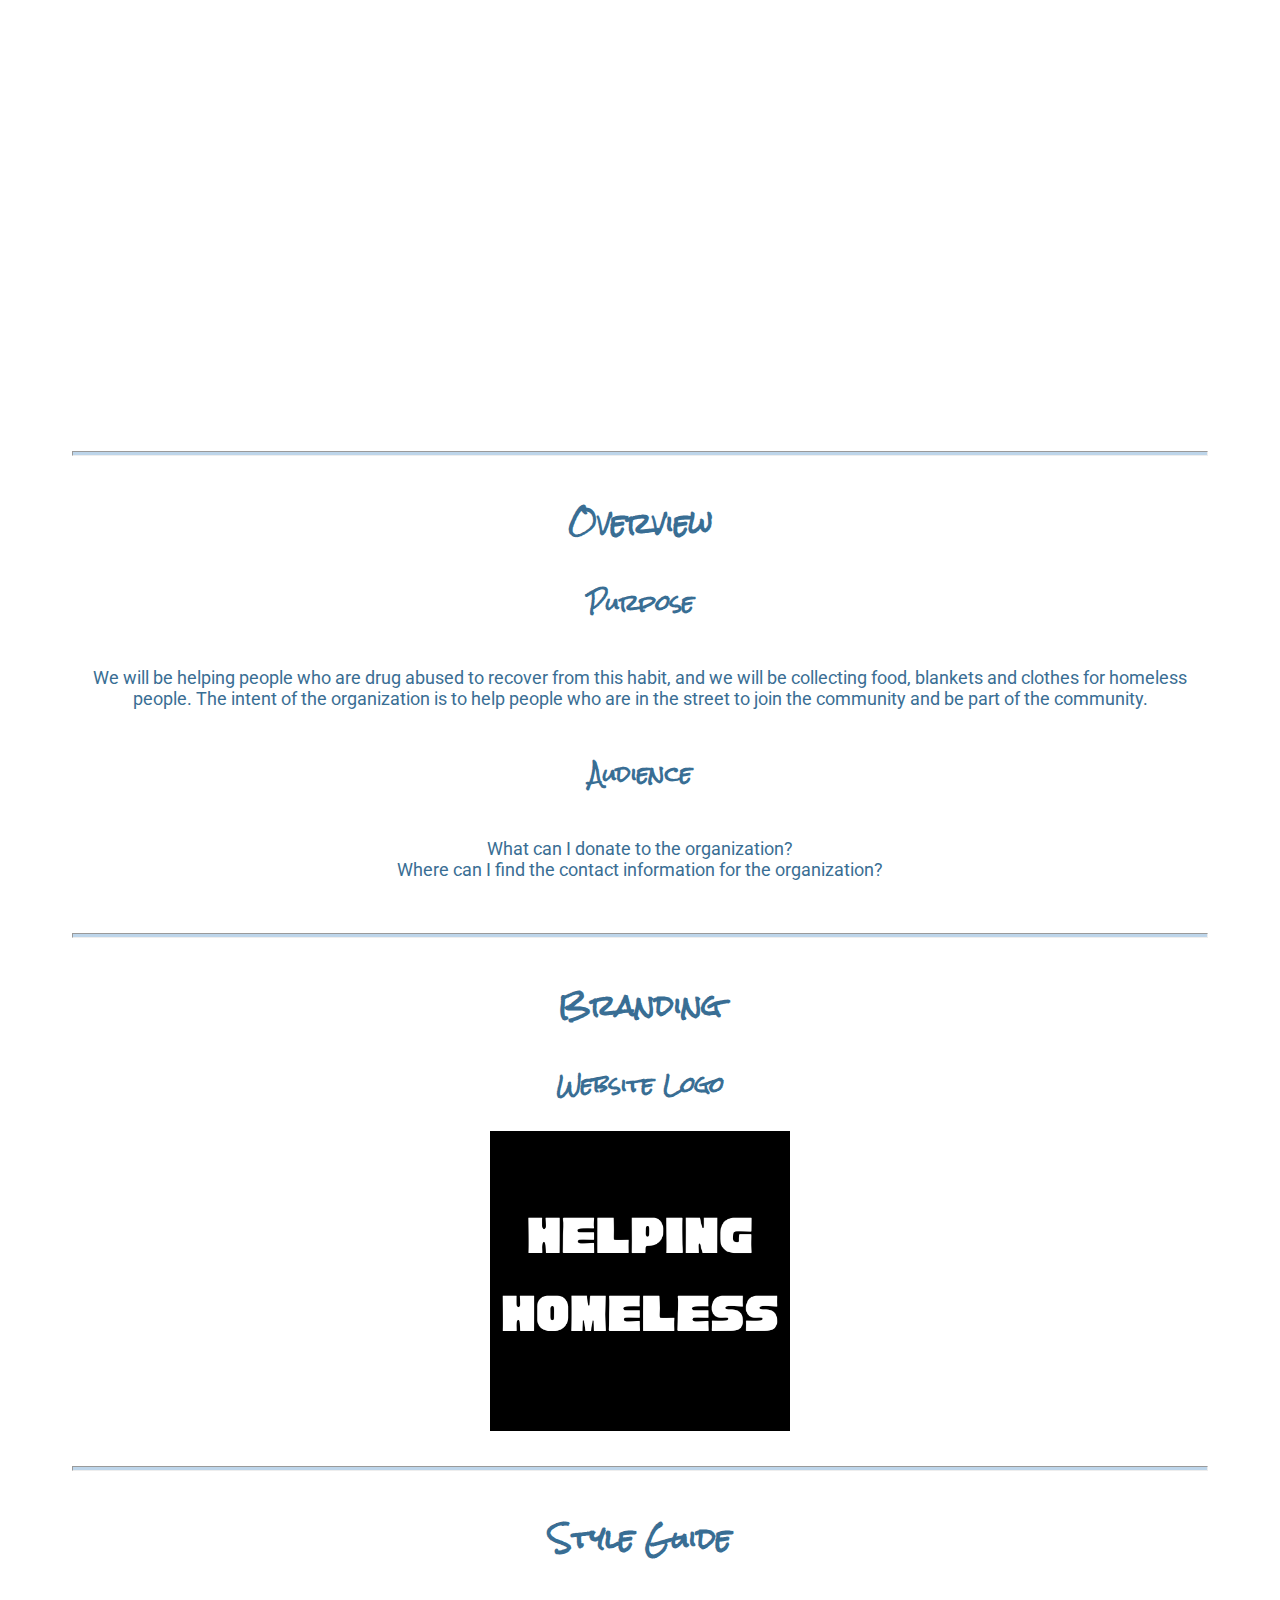
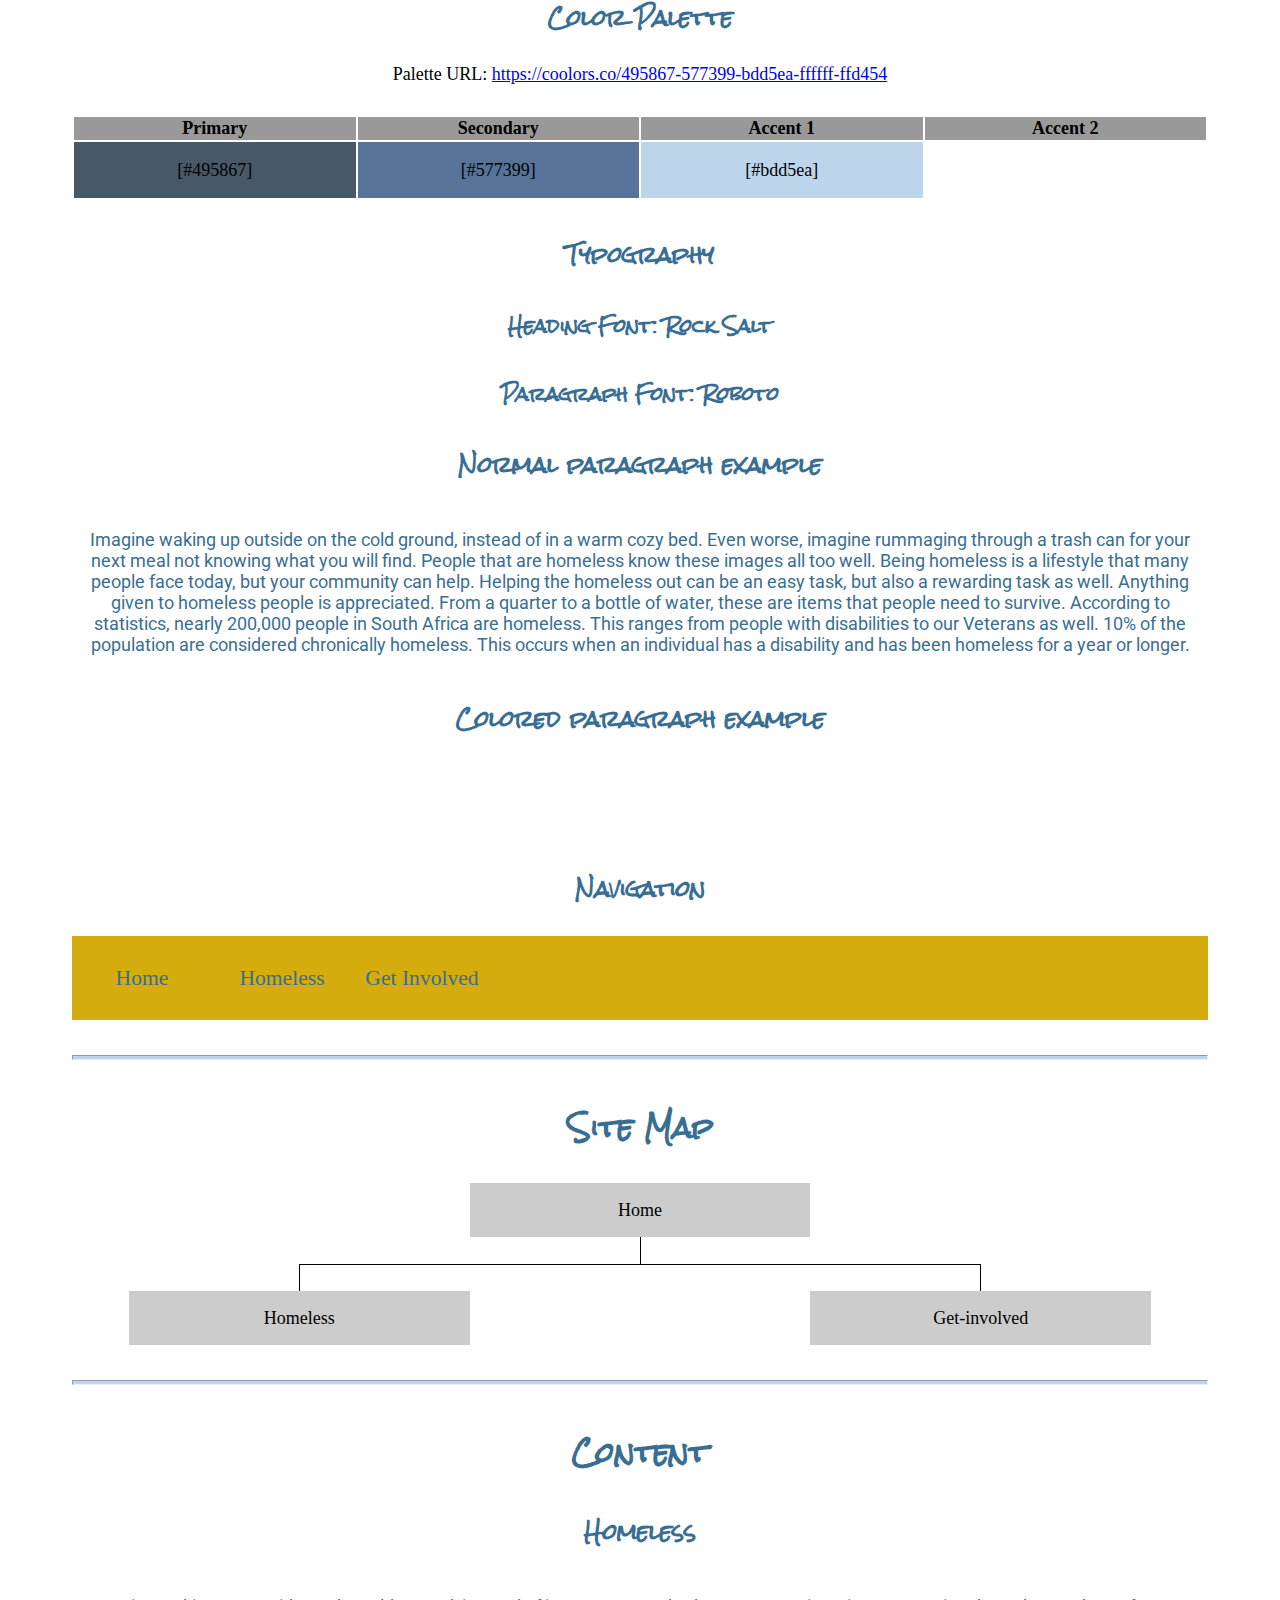
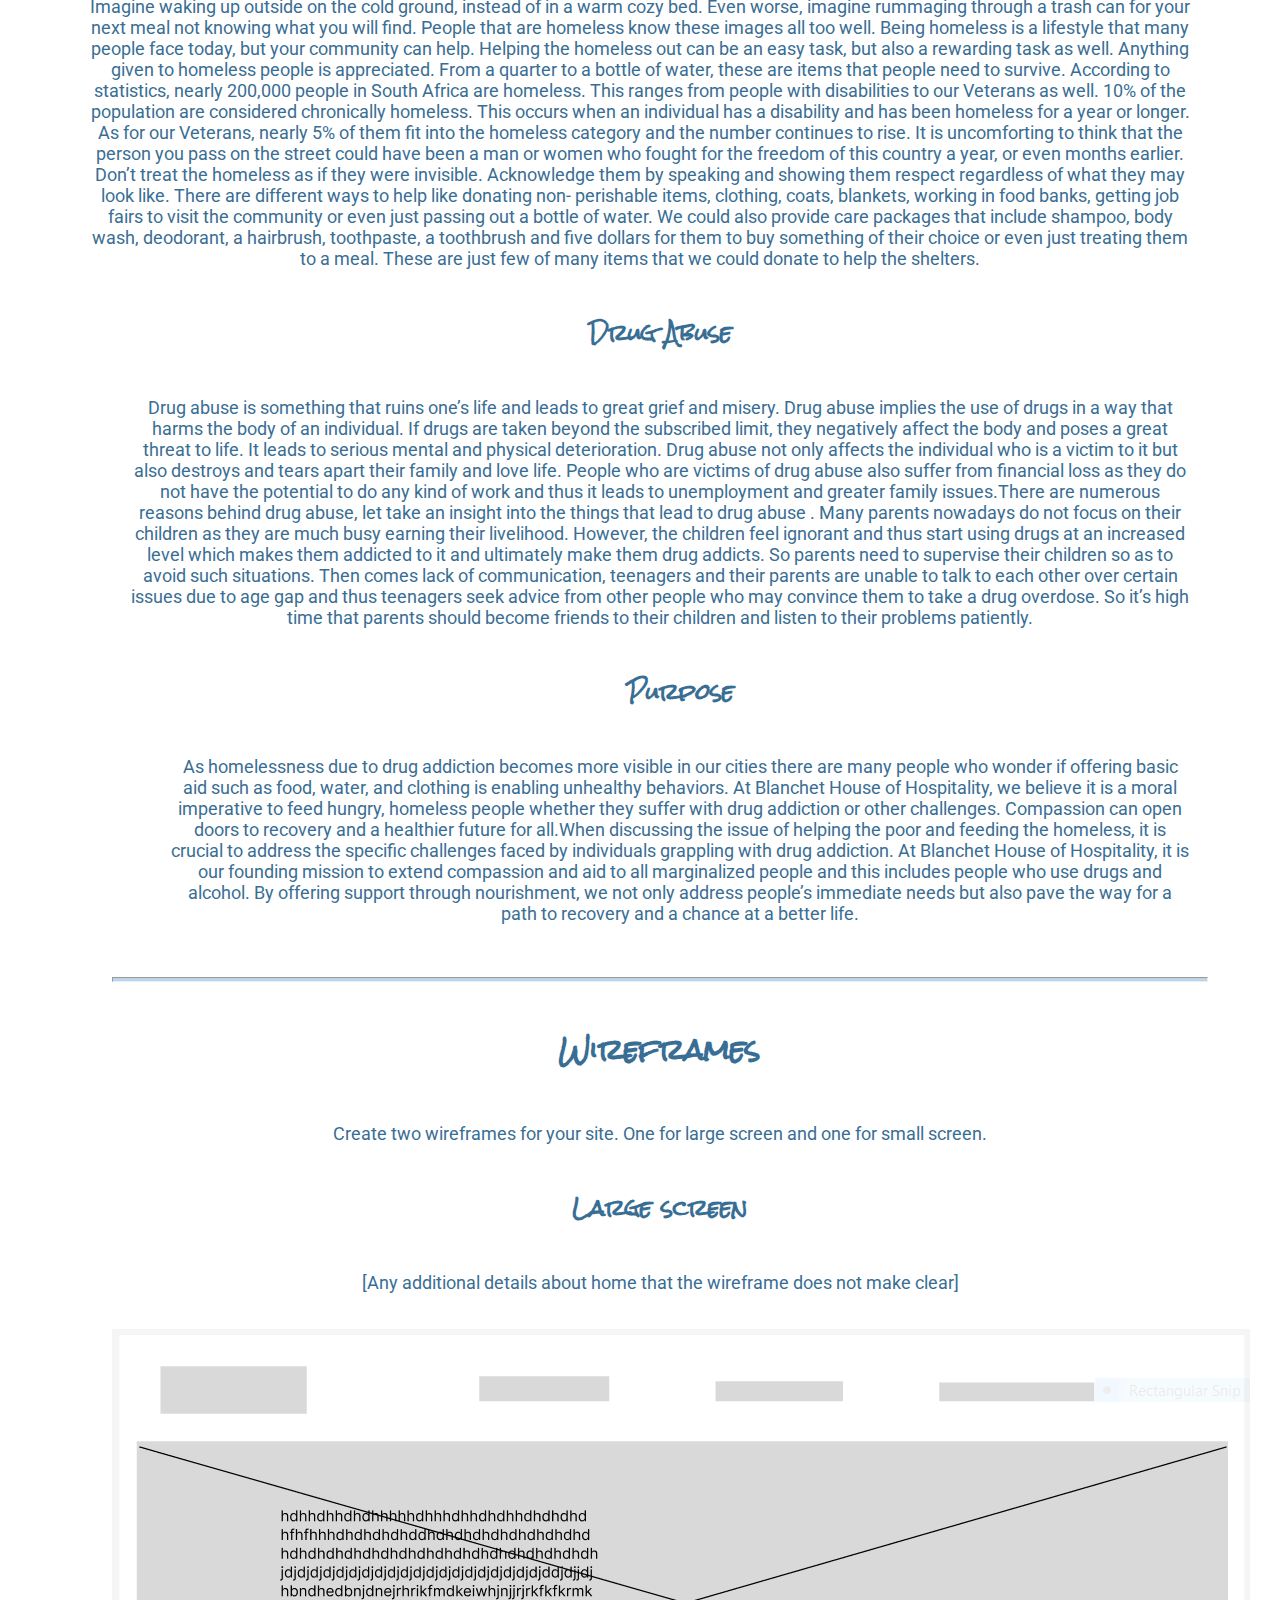
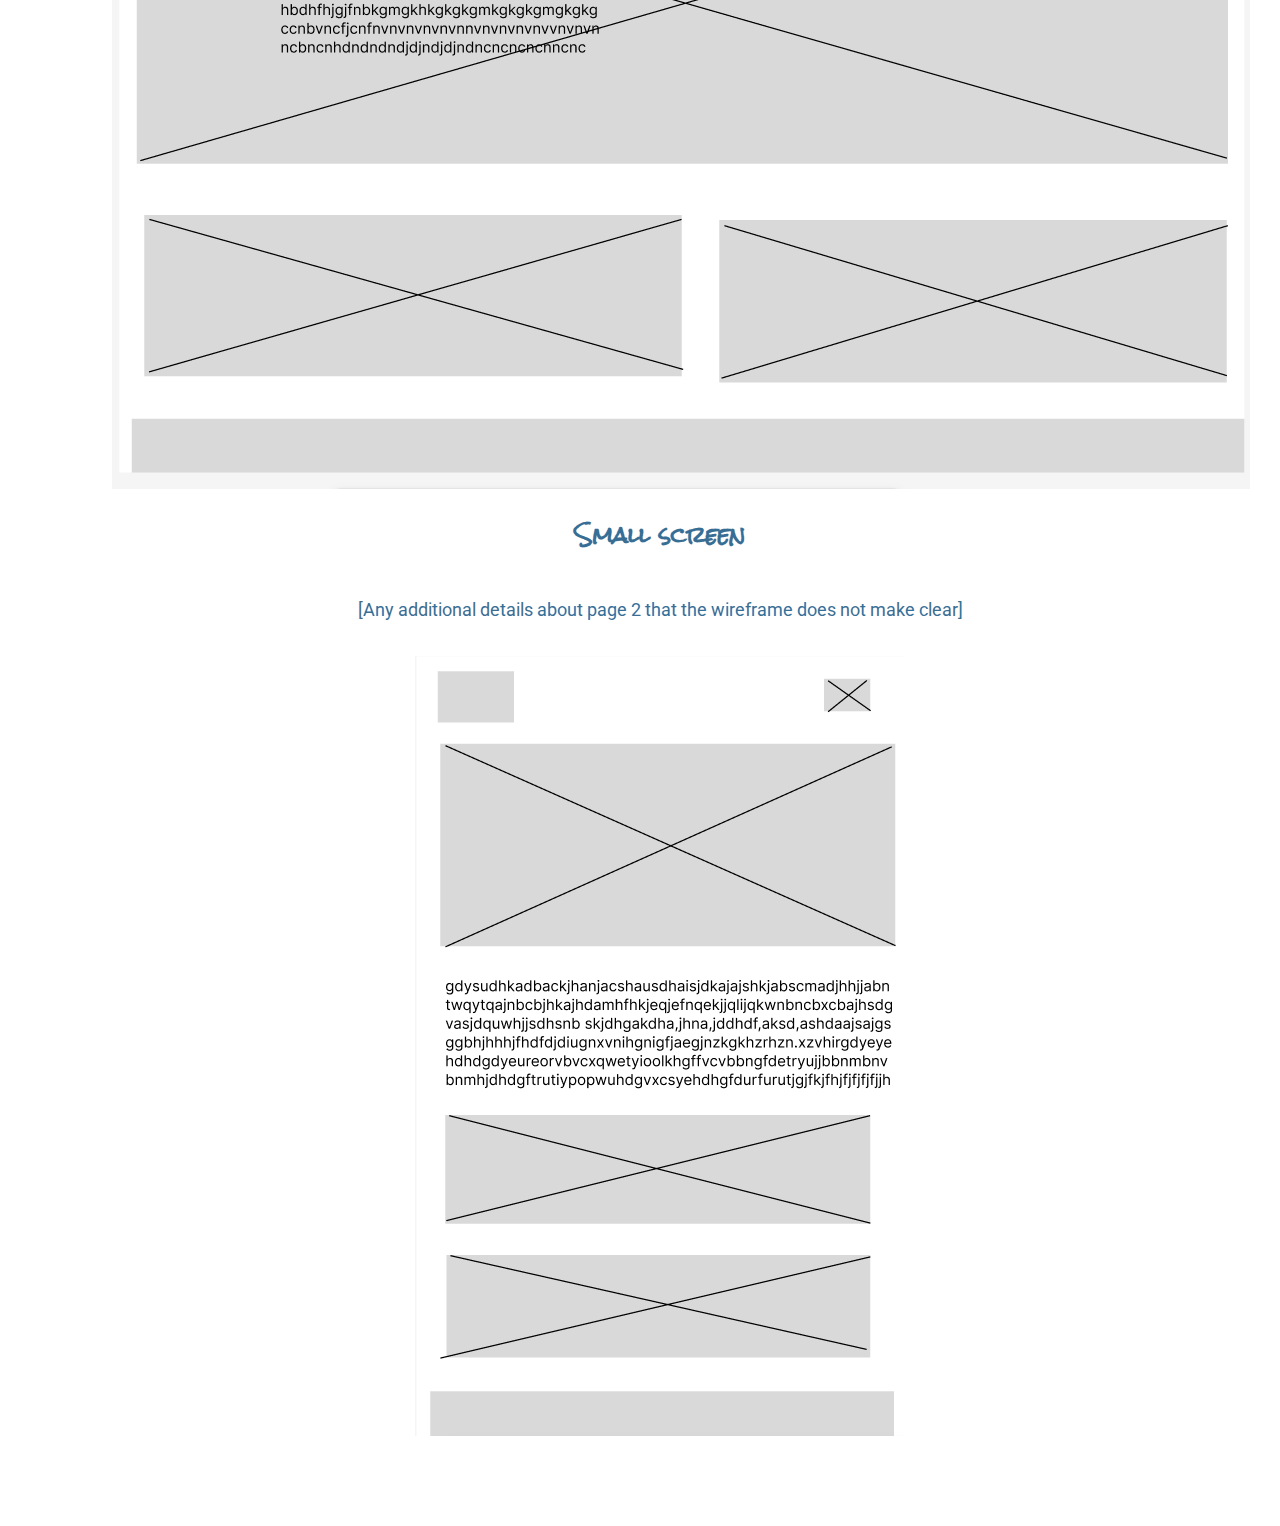
<file: project/site-plan.html>
<!DOCTYPE html>
<html lang="en-us">
    
  <head>
    <meta charset="utf-8">
    <title>Site Plan</title>
    <link type="text/css" rel="stylesheet" href="styles/site-plan.css">
  </head>

  <body>
    <header>
      <h1>Helping Homeless Site Plan</h1>
      <h2>Luyinga Leonard</h2>
      <h2>WDD 131 - 001</h2>
      <!-- In the header above, add the name or your site, your name and class number. For example if you are in section 3 
        you would put WDD 131-001 -->
    </header>
    <main>

      <!-- ------------------------Steps 2-3------------------------------ -->
      <hr>
      <h2>Overview</h2>
      <h3>Purpose</h3>
      <p>
        We will be helping people who are drug abused to recover from this habit, and we will be 
        collecting food, blankets and clothes for homeless people. The intent of the organization
        is to help people who are in the street to join the community and be part of the community. 
      </p>  <!-- change this -->

      <h3>Audience</h3>
      <p>
        What  can I donate to the organization? <br>
        Where can I find the contact information for the organization?
      </p>  <!-- change this -->

      <hr>
      <h2>Branding</h2>
      <h3>Website Logo</h3>
      <!-- Replace this with some sort of logo for your site.  A logo can be as simple as the name of your site in a nice font :) -->
      <img src="images/logo-3.png" width="300" height="300" alt="Logo image">
      <hr>
      <h2>
        Style Guide
      </h2>

      <!-- ------------------------Steps 4-8------------------------------ -->

      <h3>
        Color Palette
      </h3>
      <!--  The colors you choose for a website are one of the most important decisions you will make. Follow the instructions on the activity in iLearn then return and replace the color codes below with the hex color codes (the 6 digit numbers that show at the bottom of each color) for the colors you have chosen below.  You should have at least 2 colors but do not have to fill in all 4 if you do not need them.  -->

      <!-- Copy and paste the URL to your finished palette below Make sure to paste it into both spots -->
      Palette URL: <a href="https://coolors.co/495867-577399-bdd5ea-ffffff-ffd454" 
      target="_blank">https://coolors.co/495867-577399-bdd5ea-ffffff-ffd454</a>


      <table class="colors">
        <tr><th>Primary</th><th>Secondary</th><th>Accent 1</th><th>Accent 2</th></tr>
        <!-- Replace the numbers in the boxes below with your hex color codes. Then switch to the site-plan.css file and change your colors there as well. -->
        <tr>
            <td class="primary">[#495867]</td>
            <td class="secondary">[#577399]</td>
            <td class="accent1">[#bdd5ea]</td>
            <td class="accent2"></td></tr>
      </table>

      <!-- ------------------------Step 9------------------------------ -->

      <h3>
        Typography
      </h3>
      <!-- Choose a font for your paragraphs (body copy) and headlines. What font(s) have you chosen? Why did you choose what you did?  Make sure to review the list of web safe fonts at W3Schools.org as a starting point.  Think also about which of your colors above you might use for background and font colors. -->

      <h4>
        Heading Font: Rock Salt  <!-- change this -->
      </h4>
      <h4>
        Paragraph Font: Roboto  <!-- change this -->
      </h4>
      <h3>
        Normal paragraph example
      </h3>
      <p>
            Imagine waking up outside on the cold ground, instead of in a warm cozy bed. Even worse, imagine rummaging through a trash
            can for your next meal not knowing what you will find. People that are homeless know these images all too well. Being homeless
            is a lifestyle that many people face today, but your community can help. Helping the homeless out can be an easy task, but
            also a rewarding task as well. Anything given to homeless people is appreciated. From a quarter to a bottle of water, these 
            are items that people need to survive. According to statistics, nearly 200,000 people in South Africa are homeless.
            This ranges from people with disabilities to our Veterans as well. 10% of the population are considered chronically homeless. 
            This occurs when an individual has a disability and has been homeless for a year or longer. 
      </p>
      <h3>
        Colored paragraph example
      </h3>
      <p class="colored">
        Lorem ipsum dolor sit amet, consectetur adipiscing elit, sed do eiusmod tempor incididunt ut labore et dolore magna aliqua.
         Ut enim ad minim veniam, quis nostrud exercitation ullamco laboris nisi ut aliquip ex ea commodo consequat. 
      </p>

      <!-- ------------------------Step 10------------------------------ -->

      <h3>
        Navigation
      </h3>
      <!-- Think about how you want your navigation bar to look. In the site-plan.css file change the colors to your colors to
         get the look you desire. --> 
      <nav>
        <a href="#">Home</a>
        <a href="#">Homeless</a>
        <a href="#">Get Involved</a>
      </nav>
      <hr>
      <h2>
        Site Map
      </h2>
      <div class="sitemap">
        <div class="sm-home">
          Home
        </div>
        <div class="sm-page2">
          Homeless <!-- change this -->
        </div>
        <div class="sm-page3">
          Get-involved  <!-- change this -->
        </div>

        <div class="top">
          &nbsp;
        </div>
        <div class="left">
          &nbsp;
        </div>
        <div class="right">
          &nbsp;
        </div>

      </div>

      <!-- --------Content Section -------------- -->
      <hr>
      <h2>
        Content
      </h2>
      <h3>Homeless</h3>
      <p>
        Imagine waking up outside on the cold ground, instead of in a warm cozy bed. Even worse, imagine rummaging through a trash
        can for your next meal not knowing what you will find. People that are homeless know these images all too well. Being homeless
        is a lifestyle that many people face today, but your community can help. Helping the homeless out can be an easy task, but
        also a rewarding task as well. Anything given to homeless people is appreciated. From a quarter to a bottle of water, these 
        are items that people need to survive. According to statistics, nearly 200,000 people in South Africa are homeless.
        This ranges from people with disabilities to our Veterans as well. 10% of the population are considered chronically homeless. 
        This occurs when an individual has a disability and has been homeless for a year or longer. As for our Veterans, nearly 5% of 
        them fit into the homeless category and the number continues to rise. It is uncomforting to think that the person you pass on 
        the street could have been a man or women who fought for the freedom of this country a year, or even months earlier.
        Don’t treat the homeless as if they were invisible. Acknowledge them by speaking and showing them respect regardless of what
        they may look like. There are different ways to help like donating non- perishable items, clothing, coats, blankets, working 
        in food banks, getting job fairs to visit the community or even just passing out a bottle of water. We could also provide
        care packages that include shampoo, body wash, deodorant, a hairbrush, toothpaste, a toothbrush and five dollars for them 
        to buy something of their choice or even just treating them to a meal. These are just few of many items that we could donate
        to help the shelters.

      </p>
      <!--<p>Images for the Home page</p>
        <img src="images/rsz_image5.png" alt="image for homepage">
        <img src="images/rsz_image2.png" alt="image for homepage">
        <img src="images/rsz_image7.png" alt="image for homepage"> -->

      <ul>
      <h3>Drug Abuse</h3>
      <p>
        Drug abuse is something that ruins one’s life and leads to great grief and misery. Drug abuse implies the use of drugs in a 
        way that harms the body of an individual. If drugs are taken beyond the subscribed limit, they negatively affect the body and
        poses a great threat to life. It leads to serious mental and physical deterioration. Drug abuse not only affects the 
        individual who is a victim to it but also destroys and tears apart their family and love life. People who are victims of
        drug abuse also suffer from financial loss as they do not have the potential to do any kind of work and thus it leads to
        unemployment and greater family issues.There are numerous reasons behind drug abuse, let take an insight into the things
        that lead to drug abuse . Many parents nowadays do not focus on their children as they are much busy earning their 
        livelihood. However, the children feel ignorant and thus start using drugs at an increased level which makes them addicted
        to it and ultimately make them drug addicts. So parents need to supervise their children so as to avoid such situations.  
        Then comes lack of communication, teenagers and their parents are unable to talk to each other over certain issues due to
        age gap and thus teenagers seek advice from other people who may convince them to take a drug overdose. So it’s high time
        that parents should become friends to their children and listen to their problems patiently.

      </p>
      <!--<p>Images for the Page 2</p>
        <img src="images/rsz_image3.png" alt="image for page">
        <img src="images/rsz_image4.png" alt="image for page">
        <img src="images/rsz_image8.png" alt="image for page"> -->

      <ul>
      <h3>Purpose</h3>
      <p>
        As homelessness due to drug addiction becomes more visible in our cities there are many people who wonder if offering basic
        aid such as food, water, and clothing is enabling unhealthy behaviors. At Blanchet House of Hospitality, we believe it is a
        moral imperative to feed hungry, homeless people whether they suffer with drug addiction or other challenges. Compassion can
        open doors to recovery and a healthier future for all.When discussing the issue of helping the poor and feeding the homeless,
        it is crucial to address the specific challenges faced by individuals grappling with drug addiction. At Blanchet House of
        Hospitality, it is our founding mission to extend compassion and aid to all marginalized people and this includes people 
        who use drugs and alcohol. By offering support through nourishment, we not only address people’s immediate needs but also
        pave the way for a path to recovery and a chance at a better life.
      </p>
      <!--<p>Images for the Page 3</p>
        <img src="images/rsz_image1.png" alt="image for page3">
        <img src="images/rsz_image6.png" alt="image for page3">
        <img src="images/rsz_image9.png" alt="image for page3">-->

      </ul>
      <hr>
      <h2>
        Wireframes
      </h2>
      <p>
        Create two wireframes for your site. One for large screen and one for small screen.</p>

      <h3>Large screen</h3>
      <p>         
        [Any additional details about home that the wireframe does not make clear]
      </p>
      <img src="images/wireframe-1.PNG" alt="large screen wireframe">

      <h3>Small screen</h3>
      <p>         
        [Any additional details about page 2 that the wireframe does not make clear]
      </p>
      <img src="images/wireframe-3.PNG" alt="small screen wireframe">

    </main>
  </body>

</html>
</file>
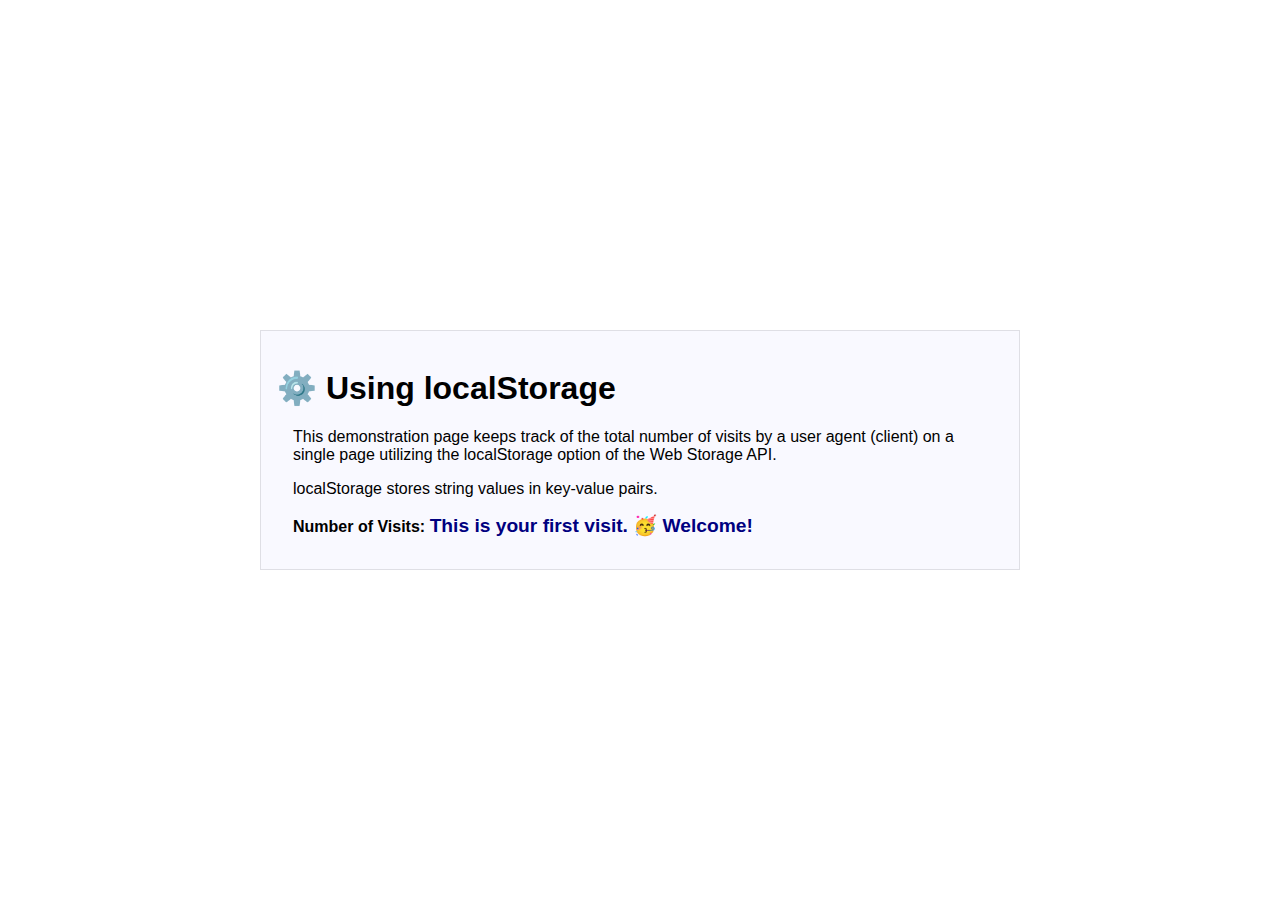
<file: week05/local-storage.html>
<!DOCTYPE html>
<html lang="en">
<head>
    <meta charset="UTF-8">
    <meta name="viewport" content="width=device-width, initial-scale=1.0">
    <title>Local Storage</title>
    <link rel="stylesheet" href="styles/local-storage.css">
    <script src="scripts/local-storage.js" defer></script>
</head>
<body>
    <main>
	<h1>⚙️ Using localStorage</h1>
	<p>This demonstration page keeps track of the total number of visits by a user agent (client) on a single page utilizing the localStorage option of the Web Storage API.</p>
	<p>localStorage stores string values in key-value pairs.</p>

	<p><span class="label">Number of Visits: </span><span class="visits"></span></p>
</main>
</body>
</html>
</file>
<file: project/styles/site-plan.css>
/* if you are using any Google fonts change the font names below to your fonts. 
Any spaces in your font name should be replaced with a +. 
Fonts are separated by a | */
@import url('https://fonts.googleapis.com/css2?family=Roboto&family=Rock+Salt&display=swap');

:root {
  /* change the values below to your colors from your palette */
  --primary-color: #495867   ;
  --secondary-color: #577399 ;
  --accent1-color: #bdd5ea;
  --accent2-color: white;

  /* change the values below to your chosen font(s) */
  --heading-font: "Rock Salt";
  --paragraph-font: Roboto, Helvetica, sans-serif;

  /* these colors below should be chosen from among your palette colors above */
  --headline-color-on-white: #396E94;  /* headlines on a white background */ 
  --headline-color-on-color: white; /* headlines on a colored background */ 
  --paragraph-color-on-white: #396E94; /* paragraph text on a white background */ 
  --paragraph-color-on-color: white; /* paragraph text on a colored background */ 
  --paragraph-background-color: #ffffff  ;
  --nav-link-color: #396E94;
  --nav-background-color: #D4AC0D;
  --nav-hover-link-color: white;
  --nav-hover-background-color: #396E94;
}


/*  Look around below...but DON'T CHANGE ANYTHING! */

body {
  max-width: 1200px;
  margin: 0 auto;
  padding: 4em;
  font-size: 18px;
  text-align: center;
}
img {
  display: block;
  margin: 0 auto;
}
h1, h2, h3, h4, h5, h6 {
  font-family: var(--heading-font);
  color: var(--headline-color-on-white);
}
h2 {
  text-align: center;
}
hr {
  height: 3px;
  margin: 35px 0;
  background: var(--accent1-color);
}
header {
  padding: 1em;
  text-align: center;
  color: var(--headline-color-on-color);
  background-color: var(--paragraph-background-color);
}
header > h1, header > h2 {
  color: var(--headline-color-on-color);
}

p {
  font-family: var(--paragraph-font);
  color: var(--paragraph-color-on-white);
  padding: 1em;
}
.colors {
  width: 100%;
  min-width: 350px;
  margin: 30px auto;
  text-align: center;
}
.colors th {
  background-color: #999;
}
.colors td{
  width: 25%;
  height: 3em;
}

.primary {
  background-color: var(--primary-color);
}
.secondary {
  background-color: var(--secondary-color);
}
.accent1 {
  background-color: var(--accent1-color);
}
.accent2{
  background-color: var(--accent2-color);
}

p.colored {
  background-color: var(--paragraph-background-color);
  color: var(--paragraph-color-on-color);
}

nav {
  background-color: var(--nav-background-color);
  line-height: 3em;
  text-align: center;
  font-size: 1.2em;
}
nav  {
  list-style-type: none;
  display: flex;

}
nav a {
  padding:1em;
  min-width: 120px;
  text-decoration: none;
  padding: 10px;

}
nav a:link, nav a:visited {
  color: var(--nav-link-color);
}
nav a:hover {
  color: var(--nav-hover-link-color);
  background-color: var(--nav-hover-background-color);
}

.sitemap {
  display: grid;
  justify-content: center;

  grid-template-columns: repeat(6, 15%);
  grid-template-rows: 3em 1.5em 1.5em 3em;
  grid-template-areas: ". . home home . ."
    ". . . top . ."
    ". left left right right ."
    "page2 page2 . . page3 page3";
}
.sitemap > div {

  text-align: center;

}
.sm-home {
  grid-area: home;
  background-color: #ccc;
  line-height: 3em;
}
.sm-page2 {
  grid-area: page2;
  background-color: #ccc;
  line-height: 3em;
}
.sm-page3 {
  grid-area: page3;
  background-color: #ccc;
  line-height: 3em;
}

.top {
  grid-area: top;
  border-left: 1px solid;
}

.left {
  grid-area: left;
  border-top: 1px solid;
  border-left: 1px solid;
}

.right {
  grid-area: right;
  border-top: 1px solid;
  border-right: 1px solid;
}
</file>
<file: week05/styles/local-storage.css>
* {
	box-sizing: border-box;
}

body {
	height: 100vh;
	display: flex;
	place-items: center;
	justify-content: center;
	font-family: Roboto, sans-serif;
	margin: 0;
	padding: 0;
}

main {
	border: 1px solid rgba(0, 0, 0, 0.1);
	padding: 1rem;
	width: 760px;
	background-color: rgba(225, 225, 255, 0.2);
}

p {
	margin: 1rem;
}

.label {
	font-family: Arial, sans-serif;
	font-weight: 700;
}

.visits {
	color: navy;
	font-weight: bolder;
	font-size: larger;
}
</file>
